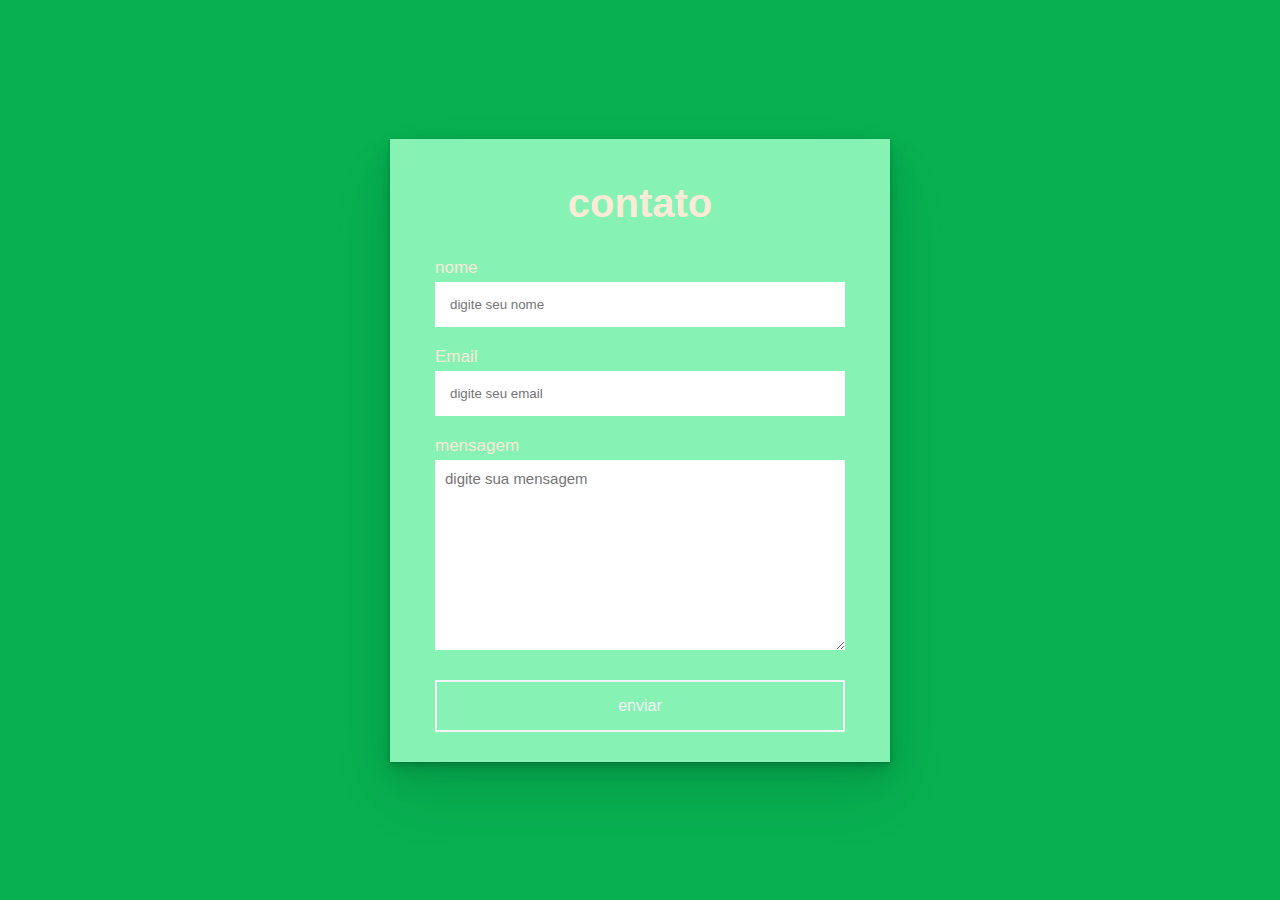
<file: index.html>
<!DOCTYPE html>
<html lang="pt-br">

<head>
    <meta charset="UTF-8">
    <meta name="viewport" content="width=device-width, initial-scale=1.0">
    <title>formulario de contato</title>
    <link rel="stylesheet" href="style.css">
</head>

<body>
    <section>
        <h2>contato</h2>
        <form action="https://api.staticforms.xyz/submit" method="post">
            <label> nome</label>
            <input type="text" name="name" placeholder="digite seu nome" autocomplete="off" required>
            <label> Email</label>
            <input type="text" name="email" placeholder="digite seu email" autocomplete="off" required>
        <label>
mensagem


        </label>
            <textarea name="message" cols="38" rows="10" placeholder="digite sua mensagem" required
            ></textarea>
            <button type="submit">enviar</button>


            <input type="hidden" name="accessKey" value="ff34c99b-dedb-4b35-9030-17ce9623fbd3">
            <input type="hidden" name="redirectTo" value="http://127.0.0.1:5500/obrigado.html">

        </form>

    </section>
</body>

</html>
</file>
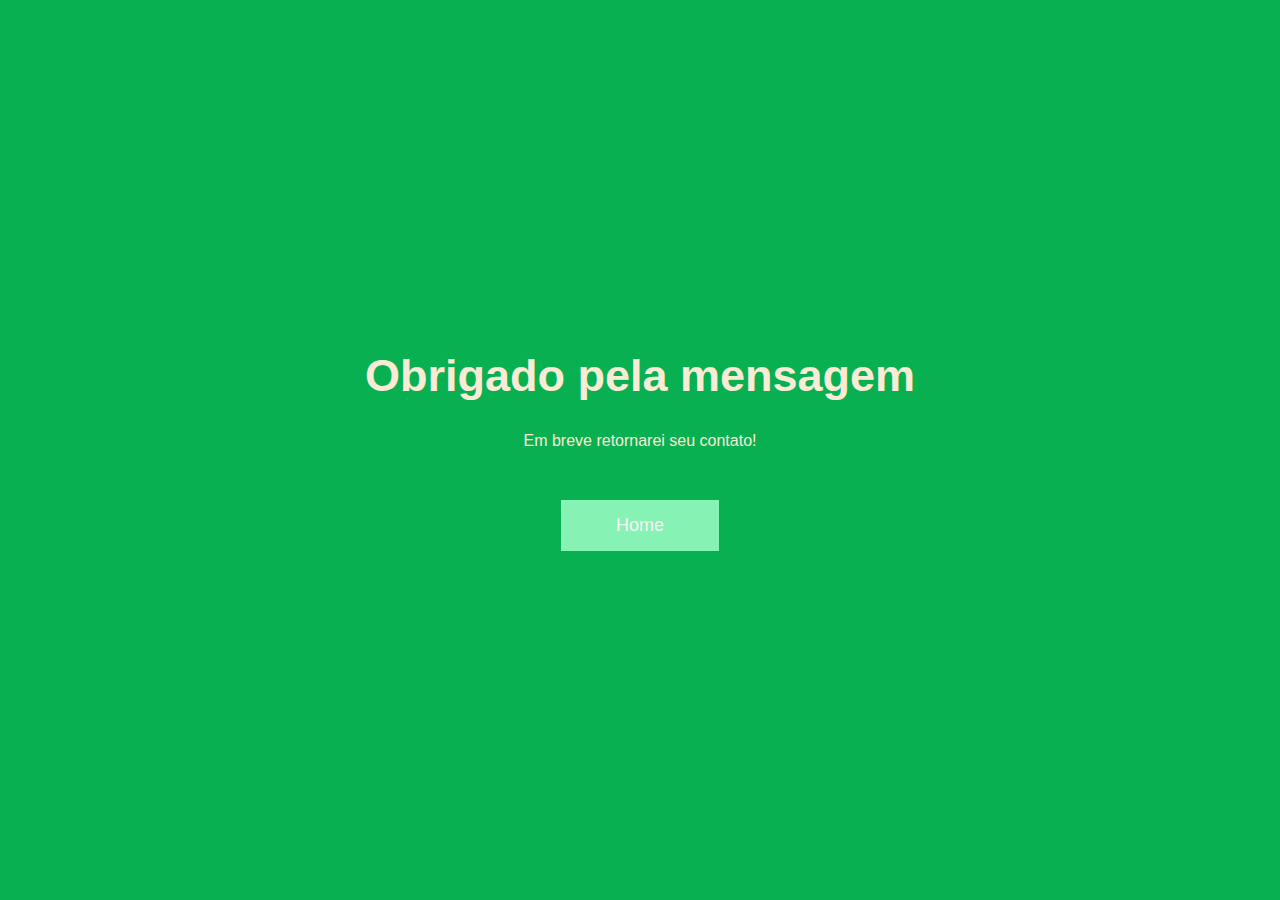
<file: obrigado.html>
<!DOCTYPE html>
<html lang="pt-br">
<head>
    <meta charset="UTF-8">
    <meta name="viewport" content="width=device-width, initial-scale=1.0">
    <link rel="stylesheet" href="style.css">
    <title>obrigado</title>
</head>
<body class="main">
    <H1 class="text">Obrigado pela mensagem </H1>
    <p class="paragrafo">Em breve retornarei seu contato!</p>
    <a href="index.html" class="btn">Home</a>
</body>
</html>
</file>
<file: style.css>
*{
    margin: 0;
    padding: 0;
    box-sizing: border-box;
    font-family: sans-serif;
}
body{
    display: flex;
    align-items: center;
    justify-content: center;
    min-height: 100vh;
    background: #08b051;
}
section{
    display: flex;
    align-items: center;
    justify-content: center;
    flex-direction: column;
    padding: 10px 45px;
    background: #86f3b5;
    width: 500px;
    box-shadow: rgba(0, 0, 0, 0.07) 0px 1px 2px, rgba(0, 0, 0, 0.07) 0px 2px 4px, rgba(0, 0, 0, 0.07) 0px 4px 8px, rgba(0, 0, 0, 0.07) 0px 8px 16px, rgba(0, 0, 0, 0.07) 0px 16px 32px, rgba(0, 0, 0, 0.07) 0px 32px 64px;



}

section h2{ 
    color:antiquewhite;
    font-size: 2.5rem;
    margin: 2rem;

}
section form{
    display: flex;
    flex-direction: column;
    width: 100%;
}
form label{
    color: #faebd7;
    font-size: 17px;
    margin-bottom: 4px;
}

form input{
    padding: 15px;
    outline:none;
    border: 0;
    margin-bottom: 20px;
    transition: all 0.5s;

}


form input:focus{
    border-radius: 16px;
}


form textarea{
    padding: 10px;
    outline: none;
    border: 0;
    font-size: 15px;
    margin-bottom: 30px;
    transition: all 0.5s;

}
form textarea:focus{
    border-radius: 16px;
}

form button{
    padding: 15px;
    cursor: pointer;
    font-size: 16px;
    background: transparent;
    border: 2px solid #f5f5f5;
    color: #f5f5f5;
    transition: all 1s;
    margin-bottom: 20px;

}



form button :hover{
    background: #faebd7;
    color: #86f3b5;
    border-radius: 16px;
}

.main{

    display: flex;
    align-items: center;
    justify-content: center;
    background: #08b051;
    flex-direction: column;
}
.text{
    font-size: 45px;
    margin-bottom:30px ;
    color: #faebd7;
}
.paragrafo{
    margin-bottom:50px ;
    color: #faebd7;

}

.btn {


    padding: 15px 55px  ;
    background: #86f3b5;
    color: #f5f5f5;
    text-decoration: none;
    font-size: 18px;
    transition: all 0.5s;
}
.btn:hover{
    border-radius: 16px;
}
</file>
